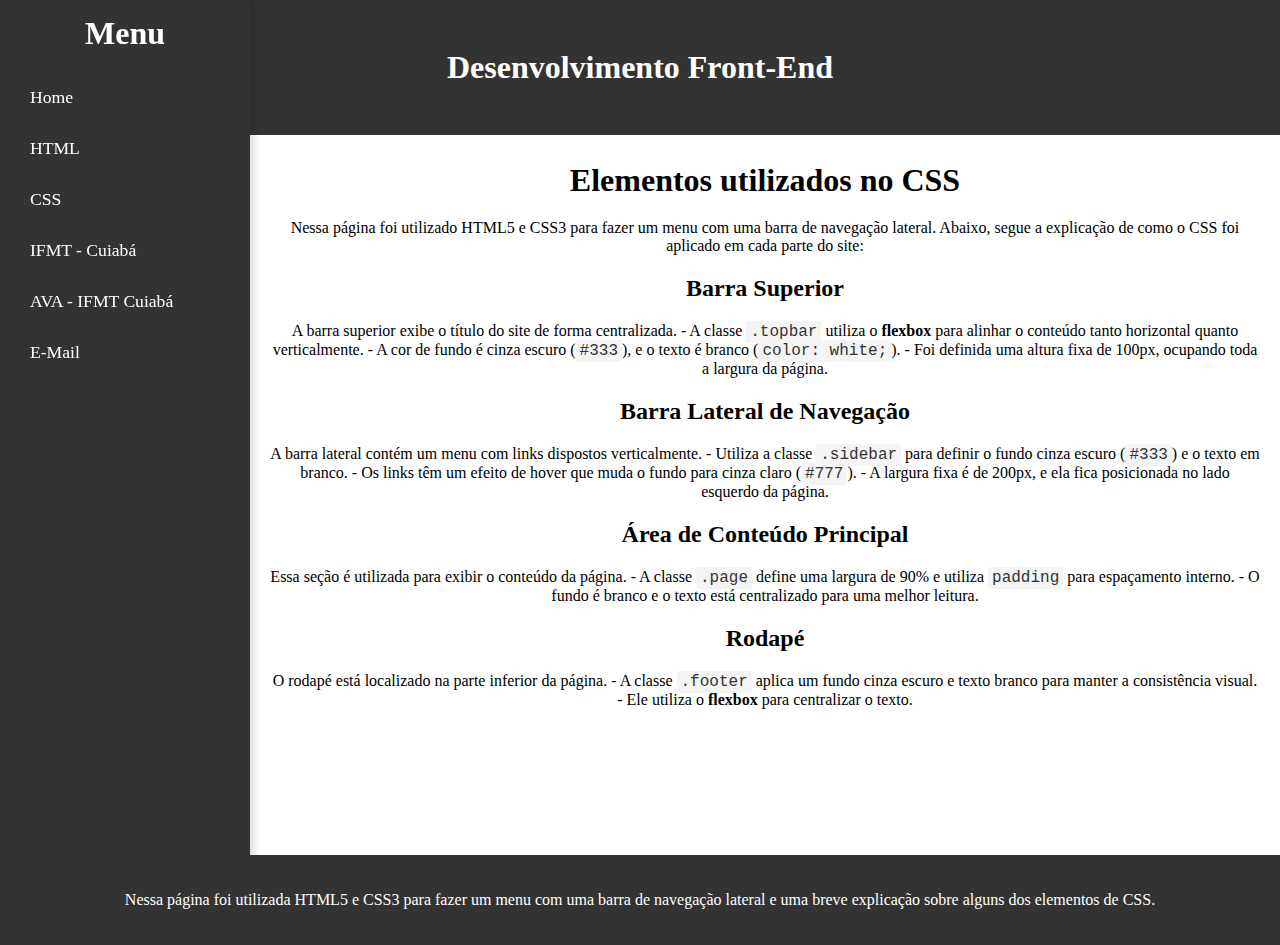
<file: index.html>
<!DOCTYPE html>
<html lang="en">
<head>
  <meta charset="UTF-8" />
  <meta name="viewport" content="width=device-width, initial-scale=1.0" />
  <title>Atividade-5</title>
  <link rel="stylesheet" href="style.css" />
</head>
<body>
  <div class="container">
    <div class="topbar">
      <h1>Desenvolvimento Front-End</h1>
    </div>
    <div class="sidebar">
      <h1>Menu</h1>
      <ul>
        <li><a href="index.html">Home</a></li>
        <li><a href="html_basics.html">HTML</a></li>
        <li><a href="css_basics.html">CSS</a></li>
        <li>
          <a href="https://cba.ifmt.edu.br/" target="_blank">IFMT - Cuiabá</a>
        </li>
        <li>
          <a href="https://ava.cba.ifmt.edu.br/login/index.php" target="_blank"
            >AVA - IFMT Cuiabá</a
          >
        </li>
        <li>
          <a href="mailto:luan.henrique@estudante.ifmt.edu.br">E-Mail</a>
        </li>
      </ul>
    </div>
    <div class="page">
      <h1>Elementos utilizados no CSS</h1>
      <p>
        Nessa página foi utilizado HTML5 e CSS3 para fazer um menu com uma barra
        de navegação lateral. Abaixo, segue a explicação de como o CSS foi
        aplicado em cada parte do site:
      </p>

      <h2>Barra Superior</h2>
      <p>
        A barra superior exibe o título do site de forma centralizada. - A
        classe <code>.topbar</code> utiliza o <strong>flexbox</strong> para
        alinhar o conteúdo tanto horizontal quanto verticalmente. - A cor de
        fundo é cinza escuro (<code>#333</code>), e o texto é branco (<code
          >color: white;</code
        >). - Foi definida uma altura fixa de 100px, ocupando toda a largura
        da página.
      </p>

      <h2>Barra Lateral de Navegação</h2>
      <p>
        A barra lateral contém um menu com links dispostos verticalmente. -
        Utiliza a classe <code>.sidebar</code> para definir o fundo cinza
        escuro (<code>#333</code>) e o texto em branco. - Os links têm um
        efeito de hover que muda o fundo para cinza claro (<code>#777</code>).
        - A largura fixa é de 200px, e ela fica posicionada no lado esquerdo
        da página.
      </p>

      <h2>Área de Conteúdo Principal</h2>
      <p>
        Essa seção é utilizada para exibir o conteúdo da página. - A classe
        <code>.page</code> define uma largura de 90% e utiliza
        <code>padding</code> para espaçamento interno. - O fundo é branco e o
        texto está centralizado para uma melhor leitura.
      </p>

      <h2>Rodapé</h2>
      <p>
        O rodapé está localizado na parte inferior da página. - A classe
        <code>.footer</code> aplica um fundo cinza escuro e texto branco para
        manter a consistência visual. - Ele utiliza o
        <strong>flexbox</strong> para centralizar o texto.
      </p>
    </div>

    <footer class="footer">
      Nessa página foi utilizada HTML5 e CSS3 para fazer um menu com uma barra
      de navegação lateral e uma breve explicação sobre alguns dos elementos de
      CSS.
    </footer>
  </div>
</body>
</html>
</file>
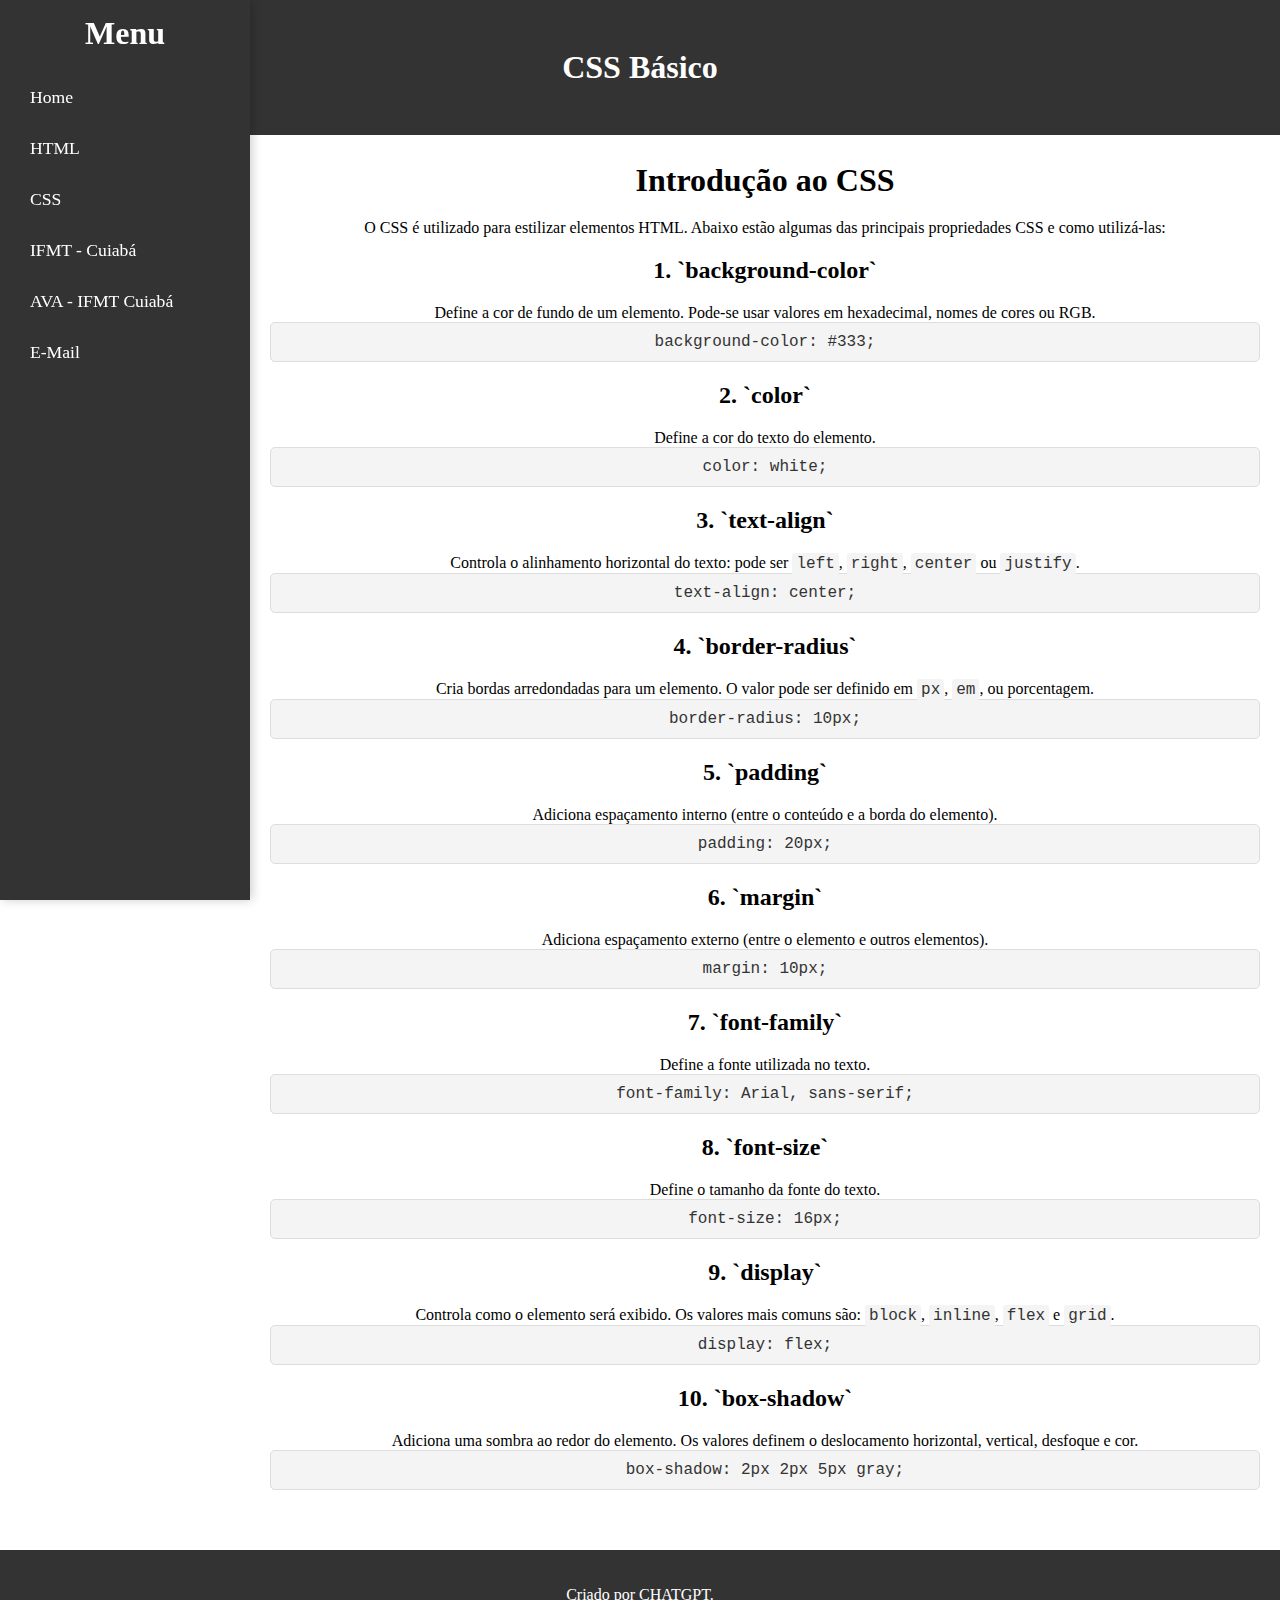
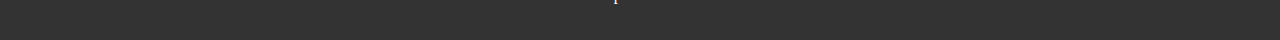
<file: css_basics.html>
<!DOCTYPE html>
<html lang="en">
  <head>
    <meta charset="UTF-8" />
    <meta name="viewport" content="width=device-width, initial-scale=1.0" />
    <title>CSS Básico</title>
    <link rel="stylesheet" href="style.css" />
  </head>
  <body>
    <div class="container">
      <div class="topbar">
        <h1>CSS Básico</h1>
      </div>
      <div class="sidebar">
        <h1>Menu</h1>
        <ul>
          <li><a href="index.html">Home</a></li>
          <li><a href="html_basics.html">HTML</a></li>
          <li><a href="css_basics.html">CSS</a></li>
          <li>
            <a href="https://cba.ifmt.edu.br/" target="_blank">IFMT - Cuiabá</a>
          </li>
          <li>
            <a
              href="https://ava.cba.ifmt.edu.br/login/index.php"
              target="_blank"
              >AVA - IFMT Cuiabá</a
            >
          </li>
          <li>
            <a href="mailto:luan.henrique@estudante.ifmt.edu.br">E-Mail</a>
          </li>
        </ul>
      </div>
      <div class="page">
        <h1>Introdução ao CSS</h1>
        <p>
          O CSS é utilizado para estilizar elementos HTML. Abaixo estão algumas
          das principais propriedades CSS e como utilizá-las:
        </p>

        <h2>1. `background-color`</h2>
        <p>
          Define a cor de fundo de um elemento. Pode-se usar valores em
          hexadecimal, nomes de cores ou RGB.
        </p>
        <pre><code>background-color: #333;</code></pre>

        <h2>2. `color`</h2>
        <p>Define a cor do texto do elemento.</p>
        <pre><code>color: white;</code></pre>

        <h2>3. `text-align`</h2>
        <p>
          Controla o alinhamento horizontal do texto: pode ser
          <code>left</code>, <code>right</code>, <code>center</code> ou
          <code>justify</code>.
        </p>
        <pre><code>text-align: center;</code></pre>

        <h2>4. `border-radius`</h2>
        <p>
          Cria bordas arredondadas para um elemento. O valor pode ser definido
          em <code>px</code>, <code>em</code>, ou porcentagem.
        </p>
        <pre><code>border-radius: 10px;</code></pre>

        <h2>5. `padding`</h2>
        <p>
          Adiciona espaçamento interno (entre o conteúdo e a borda do elemento).
        </p>
        <pre><code>padding: 20px;</code></pre>

        <h2>6. `margin`</h2>
        <p>
          Adiciona espaçamento externo (entre o elemento e outros elementos).
        </p>
        <pre><code>margin: 10px;</code></pre>

        <h2>7. `font-family`</h2>
        <p>Define a fonte utilizada no texto.</p>
        <pre><code>font-family: Arial, sans-serif;</code></pre>

        <h2>8. `font-size`</h2>
        <p>Define o tamanho da fonte do texto.</p>
        <pre><code>font-size: 16px;</code></pre>

        <h2>9. `display`</h2>
        <p>
          Controla como o elemento será exibido. Os valores mais comuns são:
          <code>block</code>, <code>inline</code>, <code>flex</code> e
          <code>grid</code>.
        </p>
        <pre><code>display: flex;</code></pre>

        <h2>10. `box-shadow`</h2>
        <p>
          Adiciona uma sombra ao redor do elemento. Os valores definem o
          deslocamento horizontal, vertical, desfoque e cor.
        </p>
        <pre><code>box-shadow: 2px 2px 5px gray;</code></pre>
      </div>

      <footer class="footer">
        Criado por CHATGPT.
      </footer>
    </div>
  </body>
</html>
</file>
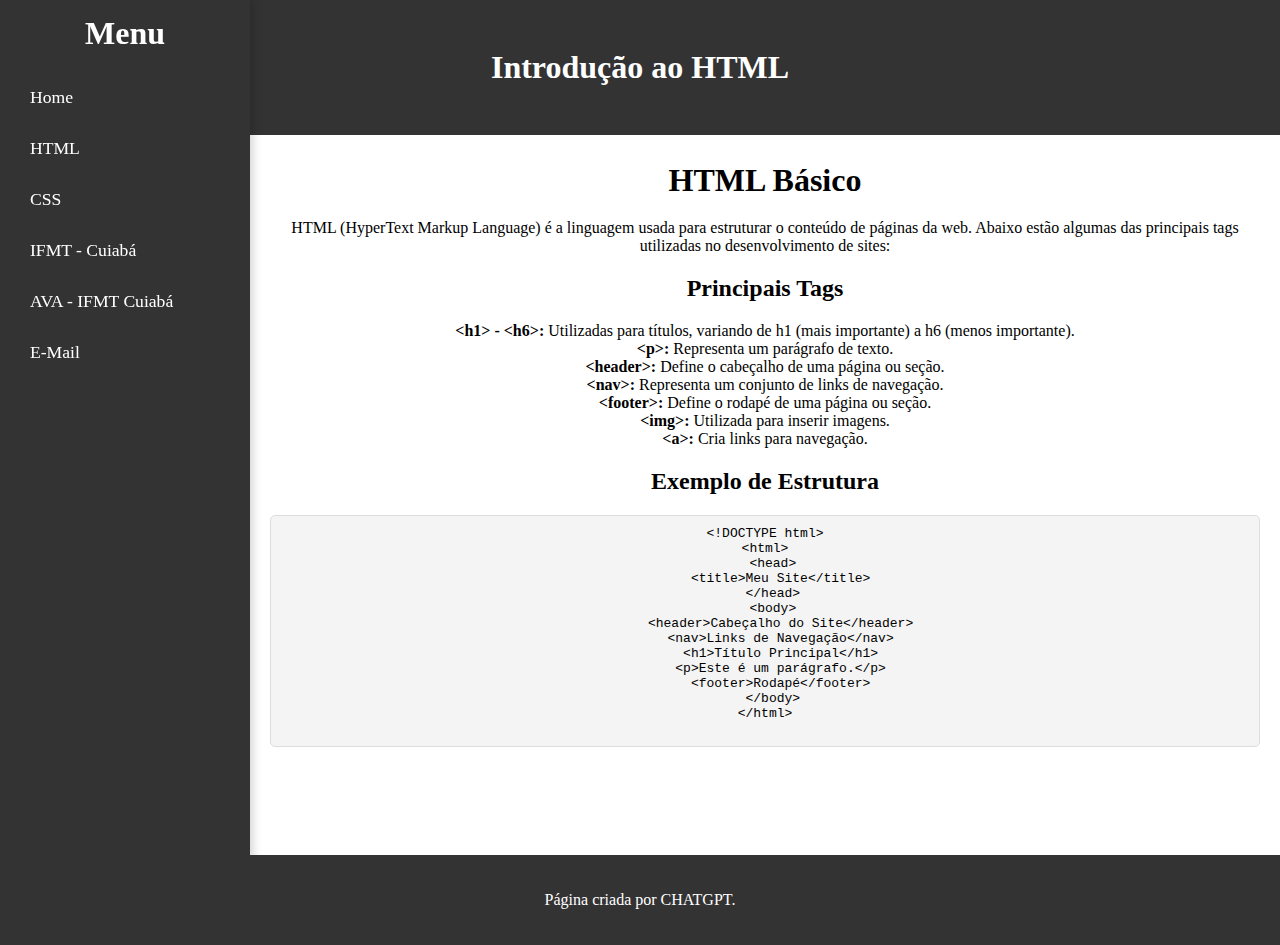
<file: html_basics.html>
<!DOCTYPE html>
<html lang="en">
  <head>
    <meta charset="UTF-8" />
    <meta name="viewport" content="width=device-width, initial-scale=1.0" />
    <title>HTML Básico</title>
    <link rel="stylesheet" href="style.css" />
  </head>
  <body>
    <div class="container">
      <div class="topbar">
        <h1>Introdução ao HTML</h1>
      </div>
      <div class="sidebar">
        <h1>Menu</h1>
        <ul>
          <li><a href="index.html">Home</a></li>
          <li><a href="html_basics.html">HTML</a></li>
          <li><a href="css_basics.html">CSS</a></li>
          <li>
            <a href="https://cba.ifmt.edu.br/" target="_blank">IFMT - Cuiabá</a>
          </li>
          <li>
            <a
              href="https://ava.cba.ifmt.edu.br/login/index.php"
              target="_blank"
              >AVA - IFMT Cuiabá</a
            >
          </li>
          <li>
            <a href="mailto:luan.henrique@estudante.ifmt.edu.br">E-Mail</a>
          </li>
        </ul>
      </div>
      <div class="page">
        <h1>HTML Básico</h1>
        <p>
          HTML (HyperText Markup Language) é a linguagem usada para estruturar o
          conteúdo de páginas da web. Abaixo estão algumas das principais tags
          utilizadas no desenvolvimento de sites:
        </p>

        <h2>Principais Tags</h2>
        <ul>
          <li>
            <strong>&lt;h1&gt; - &lt;h6&gt;:</strong> Utilizadas para títulos,
            variando de h1 (mais importante) a h6 (menos importante).
          </li>
          <li><strong>&lt;p&gt;:</strong> Representa um parágrafo de texto.</li>
          <li>
            <strong>&lt;header&gt;:</strong> Define o cabeçalho de uma página ou
            seção.
          </li>
          <li>
            <strong>&lt;nav&gt;:</strong> Representa um conjunto de links de
            navegação.
          </li>
          <li>
            <strong>&lt;footer&gt;:</strong> Define o rodapé de uma página ou
            seção.
          </li>
          <li><strong>&lt;img&gt;:</strong> Utilizada para inserir imagens.</li>
          <li><strong>&lt;a&gt;:</strong> Cria links para navegação.</li>
        </ul>

        <h2>Exemplo de Estrutura</h2>
        <pre>
&lt;!DOCTYPE html&gt;
&lt;html&gt;
  &lt;head&gt;
    &lt;title&gt;Meu Site&lt;/title&gt;
  &lt;/head&gt;
  &lt;body&gt;
    &lt;header&gt;Cabeçalho do Site&lt;/header&gt;
    &lt;nav&gt;Links de Navegação&lt;/nav&gt;
    &lt;h1&gt;Título Principal&lt;/h1&gt;
    &lt;p&gt;Este é um parágrafo.&lt;/p&gt;
    &lt;footer&gt;Rodapé&lt;/footer&gt;
  &lt;/body&gt;
&lt;/html&gt;
      </pre
        >
      </div>
      <footer class="footer">Página criada por CHATGPT.</footer>
    </div>
  </body>
</html>
</file>
<file: style.css>
* {
    margin: 0;
    padding: 0;
    box-sizing: border-box;
}

/* Topbar */
.topbar {
    display: flex;
    align-items: center;
    justify-content: center;
    width: 100%;
    height: 15vh;
    background: #333;
    color: white;
}

/* navbar */
.navbar {
    padding: 10px;
    display: flex;
    justify-content: center;
    width: 100%;
}

/* Sidebar */
.sidebar {
    position: fixed;
    top: 0;
    left: 0;
    height: 100vh;
    width: 250px;
    background: #333;
    color: white;
    padding: 15px;
    box-shadow: 2px 0 10px rgba(0, 0, 0, 0.2);
}

.sidebar h1 {
    color: white;
    text-align: center;
    padding-bottom: 20px;
}

.sidebar ul {
    list-style: none;
    padding: 0;
}

.sidebar a {
    color: white;
    text-decoration: none;
    display: block;
    padding: 15px;
    font-size: 1.1rem;
    transition: background-color 0.3s, font-weight 0.3s;
}

.sidebar a:hover {
    background-color: #777;
}

.sidebar a.active {
    background-color: #555;
    font-weight: bold;
}

.sidebar a:focus {
    outline: 2px solid #fff;
    background-color: #444;
}

.page {
    margin-left: 250px; 
    padding: 20px;
    background: white;
    min-height: 80vh; 
    text-align: center;
    padding-bottom: 60px; 
}

.page li {
    list-style: none;
}

.page h1, .page h2 {
    margin-bottom: 20px;
}

.page h1 {
    padding-top: 7px;
}

.page h2 {
    padding-top: 20px;
}

/* Footer */
.footer {
    width: 100%;
    height: 10vh;
    background: #333;
    color: white;
    display: flex;
    align-items: center;
    justify-content: center;
    position: relative;
    bottom: 0;
}

/* Estilo para o código */
pre {
    background-color: #f4f4f4;
    padding: 10px;
    border: 1px solid #ddd;
    border-radius: 5px;
    overflow-x: auto;
}

code {
    font-family: Consolas, "Courier New", monospace;
    color: #333;
    background-color: #f4f4f4;
    padding: 2px 4px;
    border-radius: 3px;
}

/* Responsividade para telas menores */
@media (max-width: 768px) {
    .sidebar {
        width: 200px;
    }

    .page {
        margin-left: 0;
        padding: 15px;
    }

    .topbar {
        height: 10vh;
    }

    .footer {
        height: 8vh;
    }
}

@media (max-width: 480px) {
    .sidebar {
        width: 100%;
        position: relative;
        height: auto;
        box-shadow: none;
    }

    .page {
        margin-left: 0;
        padding: 10px;
    }
}
</file>
